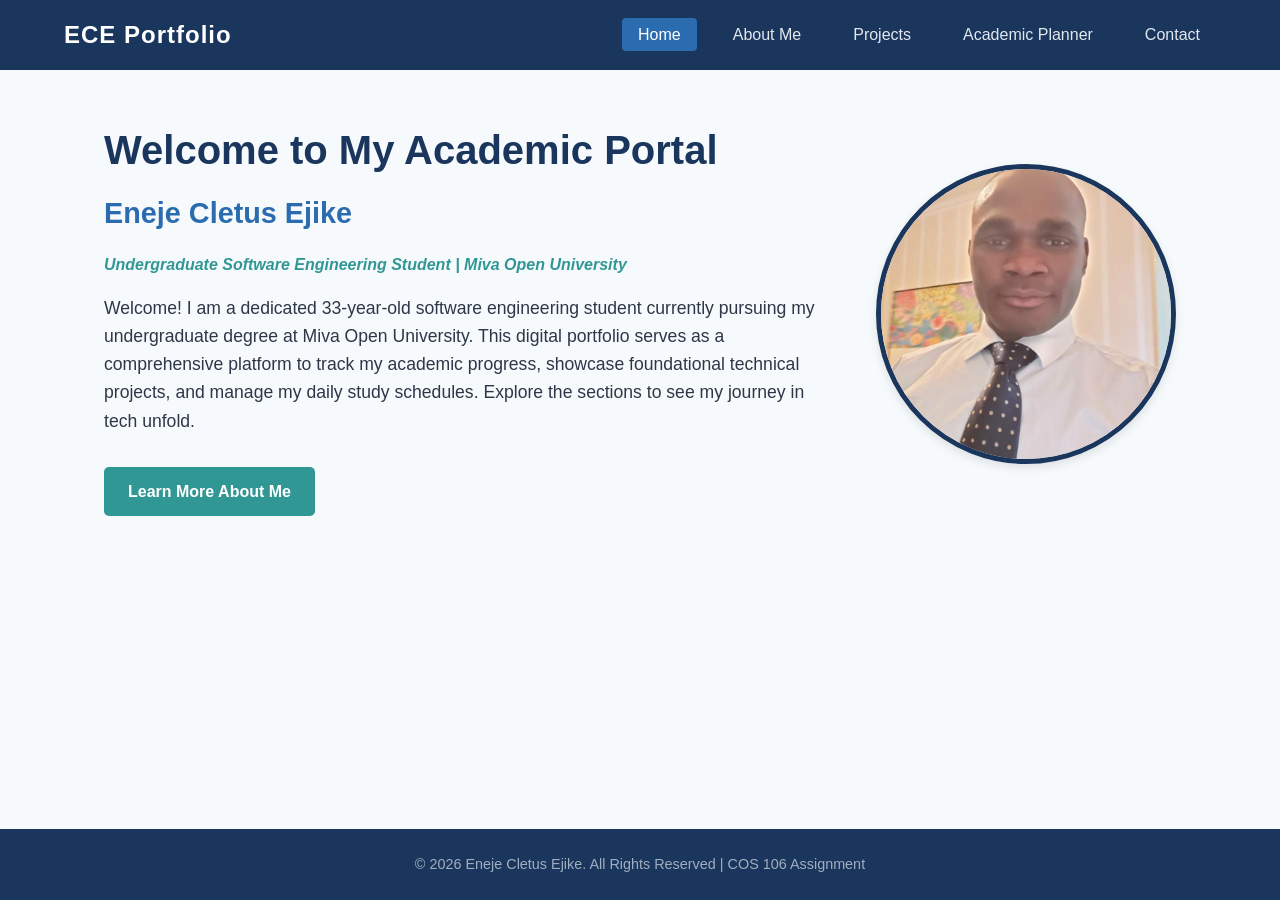
<file: index.html>
<!DOCTYPE html>
<html lang="en">
<head>
    <meta charset="UTF-8">
    <meta name="viewport" content="width=device-width, initial-scale=1.0">
    <title>Eneje Cletus Ejike - Academic Portfolio</title>
    <link rel="stylesheet" href="css/style.css">
</head>
<body>

    <!-- Header & Navigation Menu -->
    <header>
        <div class="logo">ECE Portfolio</div>
        <nav>
            <ul>
                <li><a href="index.html" class="active">Home</a></li>
                <li><a href="about.html">About Me</a></li>
                <li><a href="projects.html">Projects</a></li>
                <li><a href="planner.html">Academic Planner</a></li>
                <li><a href="contact.html">Contact</a></li>
            </ul>
        </nav>
    </header>

    <!-- Main Content Area -->
    <main>
        <section class="hero-section">
            <div class="hero-text">
                <h1>Welcome to My Academic Portal</h1>
                <h2>Eneje Cletus Ejike</h2>
                <p class="tagline">Undergraduate Software Engineering Student | Miva Open University</p>
                <p class="bio">
                    Welcome! I am a dedicated 33-year-old software engineering student currently pursuing my undergraduate degree at Miva Open University. This digital portfolio serves as a comprehensive platform to track my academic progress, showcase foundational technical projects, and manage my daily study schedules. Explore the sections to see my journey in tech unfold.
                </p>
                <a href="about.html" class="btn">Learn More About Me</a>
            </div>
            <div class="hero-image">
                <!-- Replace 'profile.jpg' with an actual picture of yourself inside your project folder later -->
                <img src="profile.jpg.jpeg" alt="Eneje Cletus Ejike Portrait">
            </div>
        </section>
    </main>

    <!-- Footer -->
    <footer>
        <p>&copy; 2026 Eneje Cletus Ejike. All Rights Reserved | COS 106 Assignment</p>
    </footer>

</body>
</html>
</file>
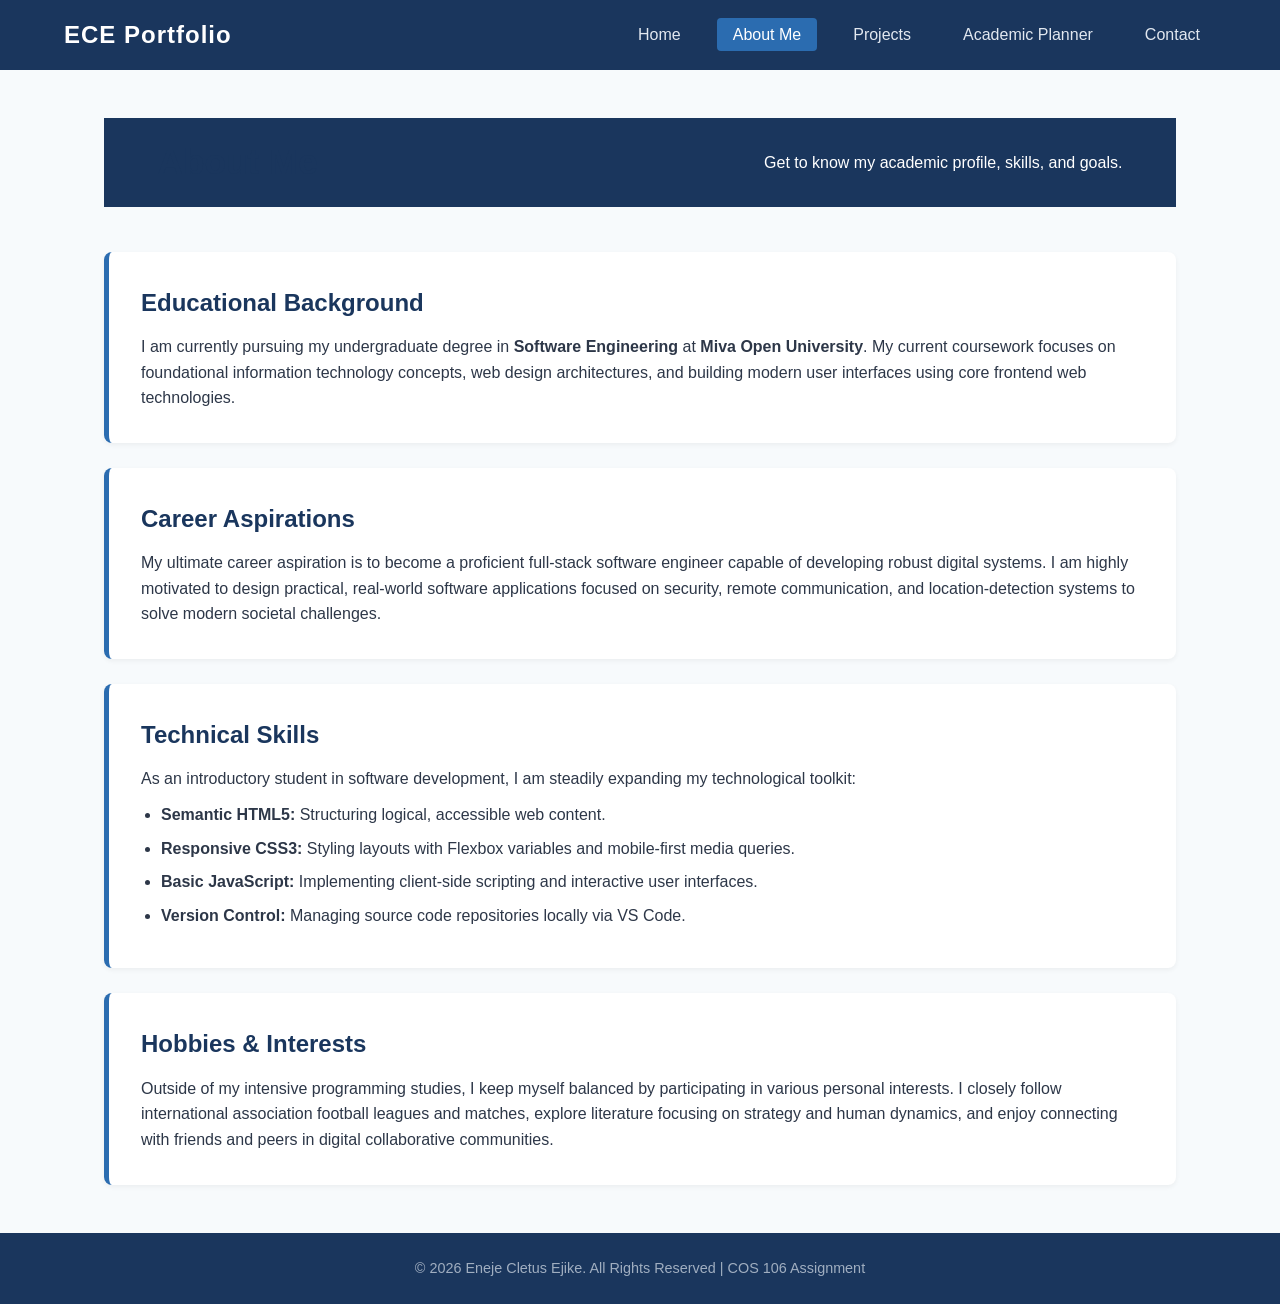
<file: about.html>
<!DOCTYPE html>
<html lang="en">
<head>
    <meta charset="UTF-8">
    <meta name="viewport" content="width=device-width, initial-scale=1.0">
    <title>About Me - Eneje Cletus Ejike</title>
    <link rel="stylesheet" href="css/style.css">
</head>
<body>

    <!-- Header & Navigation Menu -->
    <header>
        <div class="logo">ECE Portfolio</div>
        <nav>
            <ul>
                <li><a href="index.html">Home</a></li>
                <li><a href="about.html" class="active">About Me</a></li>
                <li><a href="projects.html">Projects</a></li>
                <li><a href="planner.html">Academic Planner</a></li>
                <li><a href="contact.html">Contact</a></li>
            </ul>
        </nav>
    </header>

    <!-- Main Content Area -->
    <main>
        <section class="about-container">
            <header class="section-title">
                <h1>About Me</h1>
                <p>Get to know my academic profile, skills, and goals.</p>
            </header>

            <!-- Educational Background Section -->
            <article class="about-card">
                <h2>Educational Background</h2>
                <p>
                    I am currently pursuing my undergraduate degree in <strong>Software Engineering</strong> at <strong>Miva Open University</strong>. My current coursework focuses on foundational information technology concepts, web design architectures, and building modern user interfaces using core frontend web technologies.
                </p>
            </article>

            <!-- Career Aspirations Section -->
            <article class="about-card">
                <h2>Career Aspirations</h2>
                <p>
                    My ultimate career aspiration is to become a proficient full-stack software engineer capable of developing robust digital systems. I am highly motivated to design practical, real-world software applications focused on security, remote communication, and location-detection systems to solve modern societal challenges.
                </p>
            </article>

            <!-- Technical Skills Section -->
            <article class="about-card">
                <h2>Technical Skills</h2>
                <p>As an introductory student in software development, I am steadily expanding my technological toolkit:</p>
                <ul class="skills-list">
                    <li><strong>Semantic HTML5:</strong> Structuring logical, accessible web content.</li>
                    <li><strong>Responsive CSS3:</strong> Styling layouts with Flexbox variables and mobile-first media queries.</li>
                    <li><strong>Basic JavaScript:</strong> Implementing client-side scripting and interactive user interfaces.</li>
                    <li><strong>Version Control:</strong> Managing source code repositories locally via VS Code.</li>
                </ul>
            </article>

            <!-- Hobbies & Interests Section -->
            <article class="about-card">
                <h2>Hobbies & Interests</h2>
                <p>
                    Outside of my intensive programming studies, I keep myself balanced by participating in various personal interests. I closely follow international association football leagues and matches, explore literature focusing on strategy and human dynamics, and enjoy connecting with friends and peers in digital collaborative communities.
                </p>
            </article>
        </section>
    </main>

    <!-- Footer -->
    <footer>
        <p>&copy; 2026 Eneje Cletus Ejike. All Rights Reserved | COS 106 Assignment</p>
    </footer>

</body>
</html>
</file>
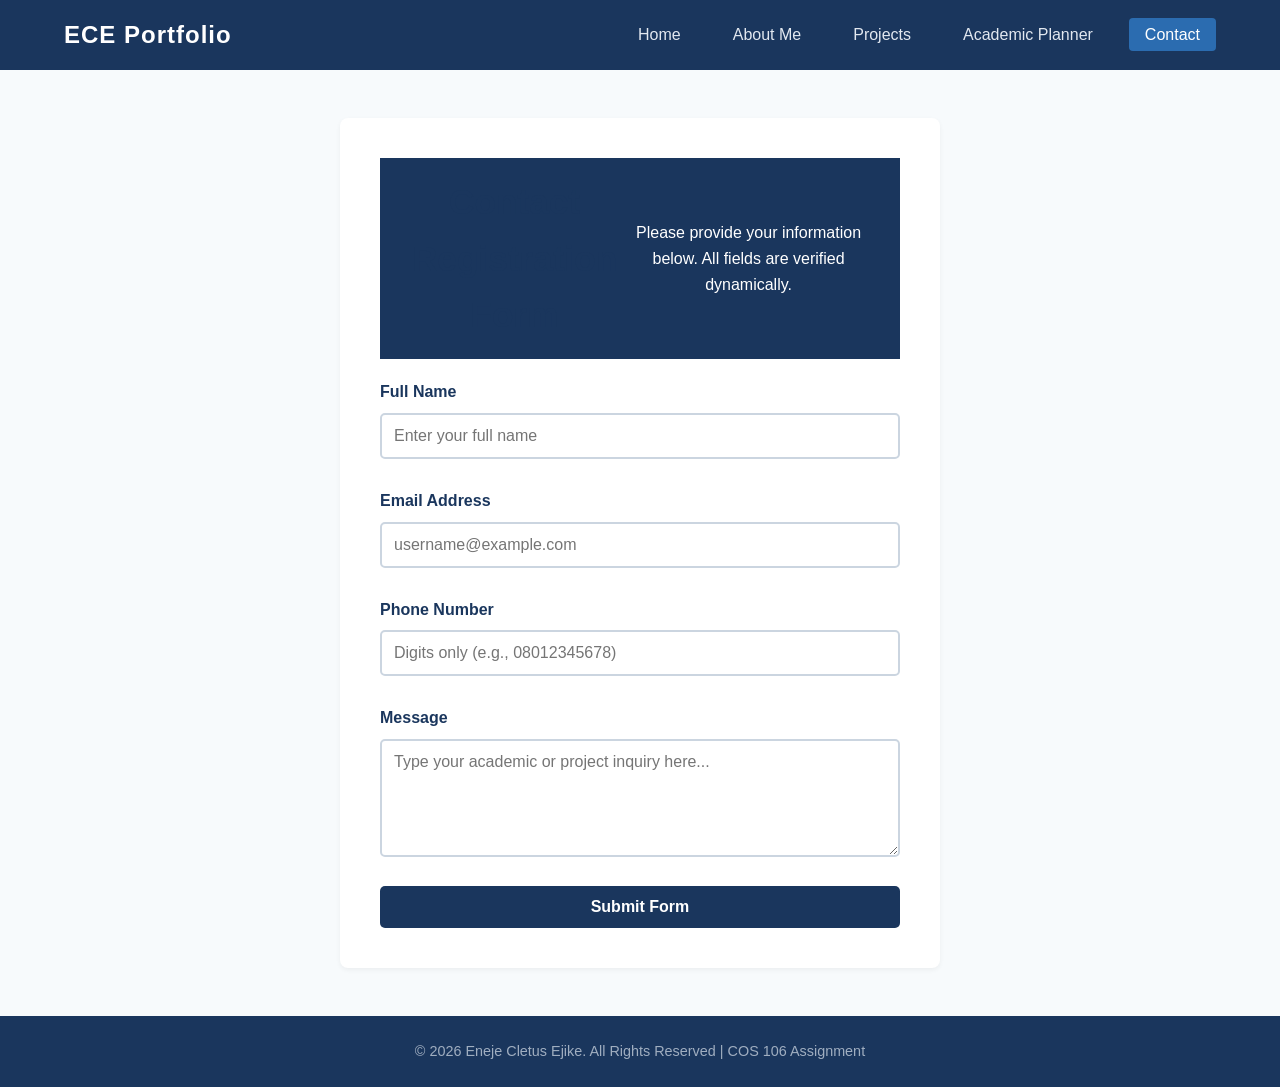
<file: contact.html>
<!DOCTYPE html>
<html lang="en">
<head>
    <meta charset="UTF-8">
    <meta name="viewport" content="width=device-width, initial-scale=1.0">
    <title>Contact Me - Eneje Cletus Ejike</title>
    <link rel="stylesheet" href="css/style.css">
</head>
<body>

    <!-- Header & Navigation Menu -->
    <header>
        <div class="logo">ECE Portfolio</div>
        <nav>
            <ul>
                <li><a href="index.html">Home</a></li>
                <li><a href="about.html">About Me</a></li>
                <li><a href="projects.html">Projects</a></li>
                <li><a href="planner.html">Academic Planner</a></li>
                <li><a href="contact.html" class="active">Contact</a></li>
            </ul>
        </nav>
    </header>

    <!-- Main Content Area -->
    <main>
        <section class="contact-box">
            <header class="section-title">
                <h1>Contact Registration Form</h1>
                <p>Please provide your information below. All fields are verified dynamically.</p>
            </header>

            <!-- Form Layout Structure -->
            <form id="custom-contact-form" novalidate>
                <div class="form-group">
                    <label for="user-name">Full Name</label>
                    <input type="text" id="user-name" placeholder="Enter your full name">
                    <small class="error-msg" id="name-error"></small>
                </div>

                <div class="form-group">
                    <label for="user-email">Email Address</label>
                    <input type="email" id="user-email" placeholder="username@example.com">
                    <small class="error-msg" id="email-error"></small>
                </div>

                <div class="form-group">
                    <label for="user-phone">Phone Number</label>
                    <input type="text" id="user-phone" placeholder="Digits only (e.g., 08012345678)">
                    <small class="error-msg" id="phone-error"></small>
                </div>

                <div class="form-group">
                    <label for="user-message">Message</label>
                    <textarea id="user-message" rows="5" placeholder="Type your academic or project inquiry here..."></textarea>
                    <small class="error-msg" id="message-error"></small>
                </div>

                <button type="submit" id="submit-form-btn">Submit Form</button>
                <div id="form-success-msg"></div>
            </form>
        </section>
    </main>

    <!-- Footer -->
    <footer>
        <p>&copy; 2026 Eneje Cletus Ejike. All Rights Reserved | COS 106 Assignment</p>
    </footer>

    <!-- Link to the Validation Script file -->
    <script src="js/contact-validation.js"></script>
</body>
</html>
</file>
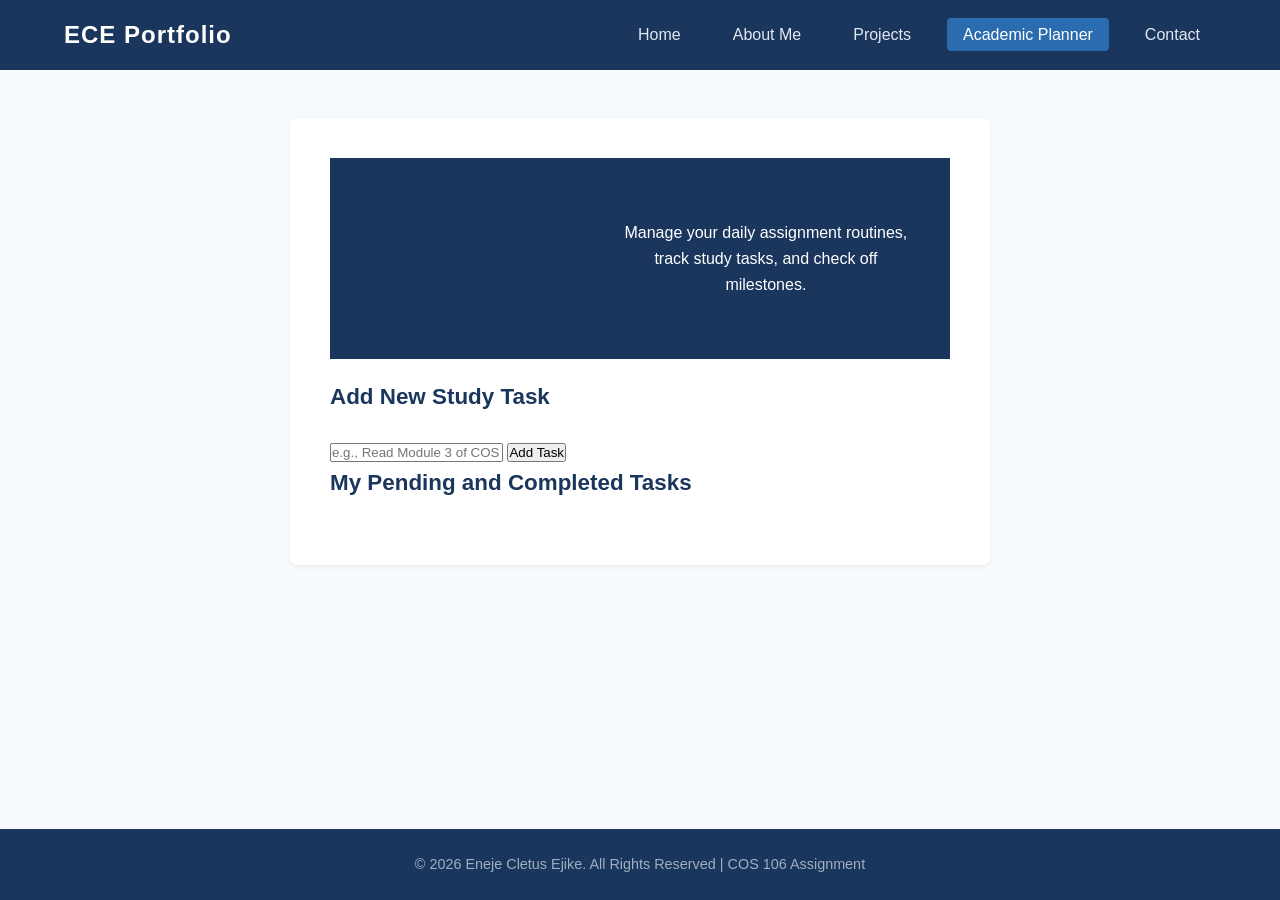
<file: planner.html>
<!DOCTYPE html>
<html lang="en">
<head>
    <meta charset="UTF-8">
    <meta name="viewport" content="width=device-width, initial-scale=1.0">
    <title>Academic Planner - Eneje Cletus Ejike</title>
    <link rel="stylesheet" href="css/style.css">
</head>
<body>

    <!-- Header & Navigation Menu -->
    <header>
        <div class="logo">ECE Portfolio</div>
        <nav>
            <ul>
                <li><a href="index.html">Home</a></li>
                <li><a href="about.html">About Me</a></li>
                <li><a href="projects.html">Projects</a></li>
                <li><a href="planner.html" class="active">Academic Planner</a></li>
                <li><a href="contact.html">Contact</a></li>
            </ul>
        </nav>
    </header>

    <!-- Main Content Area -->
    <main>
        <section class="planner-box">
            <header class="section-title">
                <h1>Interactive Academic Planner</h1>
                <p>Manage your daily assignment routines, track study tasks, and check off milestones.</p>
            </header>

            <!-- Interactive Task Form Controls Wrapper Area -->
            <div class="input-section">
                <h2>Add New Study Task</h2>
                <div class="input-row">
                    <input type="text" id="task-input" placeholder="e.g., Read Module 3 of COS 106 text resources..." maxlength="100">
                    <button id="add-task-btn">Add Task</button>
                </div>
            </div>

            <!-- Display Results Output Section -->
            <div class="display-section">
                <h2>My Pending and Completed Tasks</h2>
                <ul id="task-list" class="task-list-container">
                    <!-- Dynamic tasks elements will get outputted here by JavaScript program execution logic -->
                </ul>
            </div>
        </section>
    </main>

    <!-- Footer -->
    <footer>
        <p>&copy; 2026 Eneje Cletus Ejike. All Rights Reserved | COS 106 Assignment</p>
    </footer>

    <!-- Interactive Execution Logic Script Reference Connection Point -->
    <script src="js/script.js"></script>
</body>
</html>
</file>
<file: css/style.css>
/* Global Reset and Typography */
* {
    margin: 0;
    padding: 0;
    box-sizing: border-box;
    font-family: 'Segoe UI', Tahoma, Geneva, Verdana, sans-serif;
}

:root {
    --primary-color: #1a365d;    /* Deep Navy Blue for professional feel */
    --secondary-color: #2b6cb0;  /* Slate Blue */
    --accent-color: #319795;     /* Teal for interactive items */
    --light-bg: #f7fafc;         /* Soft background grey */
    --dark-text: #2d3748;        /* Readable dark grey text */
}

body {
    background-color: var(--light-bg);
    color: var(--dark-text);
    line-height: 1.6;
    display: flex;
    flex-direction: column;
    min-height: 100vh;
}

/* Header & Navigation via Flexbox */
header {
    background-color: var(--primary-color);
    color: white;
    display: flex;
    justify-content: space-between;
    align-items: center;
    padding: 1rem 5%;
    position: sticky;
    top: 0;
    z-index: 100;
}

.logo {
    font-size: 1.5rem;
    font-weight: bold;
    letter-spacing: 1px;
}

nav ul {
    list-style: none;
    display: flex;
    gap: 20px;
}

nav ul li a {
    color: #e2e8f0;
    text-decoration: none;
    font-weight: 500;
    padding: 0.5rem 1rem;
    transition: all 0.3s ease;
    border-radius: 4px;
}

nav ul li a:hover, nav ul li a.active {
    background-color: var(--secondary-color);
    color: white;
}

/* Main Layout - Flexbox Container */
main {
    flex: 1;
    padding: 3rem 5%;
    max-width: 1200px;
    margin: 0 auto;
    width: 100%;
}

/* Homepage Hero Layout */
.hero-section {
    display: flex;
    align-items: center;
    justify-content: space-between;
    gap: 40px;
}

.hero-text {
    flex: 1;
}

.hero-text h1 {
    font-size: 2.5rem;
    color: var(--primary-color);
    margin-bottom: 0.5rem;
}

.hero-text h2 {
    font-size: 1.8rem;
    color: var(--secondary-color);
    margin-bottom: 1rem;
}

.tagline {
    font-style: italic;
    font-weight: bold;
    color: var(--accent-color);
    margin-bottom: 1rem;
}

.bio {
    margin-bottom: 2rem;
    font-size: 1.1rem;
}

.btn {
    display: inline-block;
    background-color: var(--accent-color);
    color: white;
    padding: 0.75rem 1.5rem;
    text-decoration: none;
    border-radius: 5px;
    font-weight: bold;
    transition: background 0.3s ease;
}

.btn:hover {
    background-color: #234e52;
}

.hero-image img {
    border-radius: 50%;
    width: 300px;
    height: 300px;
    object-fit: cover;
    border: 5px solid var(--primary-color);
    box-shadow: 0 4px 10px rgba(0,0,0,0.1);
}

/* Footer styling */
footer {
    background-color: var(--primary-color);
    color: #a0aec0;
    text-align: center;
    padding: 1.5rem;
    margin-top: auto;
    font-size: 0.9rem;
}

/* Responsive adjustments for Mobile Screen Devices */
@media (max-width: 768px) {
    header, .hero-section {
        flex-direction: column;
        text-align: center;
    }
    nav ul {
        margin-top: 1rem;
        flex-direction: column;
        gap: 10px;
    }
    .hero-image {
        order: -1; /* Image appears first on mobile screens */
    }
}
/* About Me Page Specific Styles */
.about-container {
    display: flex;
    flex-direction: column;
    gap: 25px;
}

.section-title {
    text-align: center;
    margin-bottom: 20px;
}

.section-title h1 {
    color: var(--primary-color);
    font-size: 2.2rem;
}

.about-card {
    background: white;
    padding: 2rem;
    border-radius: 8px;
    box-shadow: 0 2px 5px rgba(0,0,0,0.05);
    border-left: 5px solid var(--secondary-color);
}

.about-card h2 {
    color: var(--primary-color);
    margin-bottom: 0.75rem;
    font-size: 1.5rem;
}

.skills-list {
    margin-top: 10px;
    margin-left: 20px;
}

.skills-list li {
    margin-bottom: 8px;
}
/* Projects Page Specific Styles */
.table-container {
    background: white;
    padding: 1.5rem;
    border-radius: 8px;
    box-shadow: 0 2px 5px rgba(0,0,0,0.05);
    margin-bottom: 3rem;
    width: 100%;
    overflow-x: auto; /* Ensures tables look great on mobile phones */
}

.table-container h2 {
    color: var(--primary-color);
    margin-bottom: 1rem;
    font-size: 1.4rem;
}

table {
    width: 100%;
    border-collapse: collapse;
    text-align: left;
}

th, td {
    padding: 12px 15px;
    border-bottom: 1px solid #e2e8f0;
}

th {
    background-color: var(--primary-color);
    color: white;
}

tr:hover {
    background-color: #edf2f7;
}

/* Projects Flexbox/Grid Layout Layout */
.projects-grid {
    display: flex;
    flex-wrap: wrap;
    gap: 30px;
    justify-content: space-between;
}

.project-card {
    background: white;
    border-radius: 8px;
    box-shadow: 0 2px 5px rgba(0,0,0,0.05);
    width: calc(33.333% - 20px);
    overflow: hidden;
    display: flex;
    flex-direction: column;
}

.project-img-placeholder img {
    width: 100%;
    height: 180px;
    object-fit: cover;
    display: block;
}

.project-info {
    padding: 1.5rem;
    display: flex;
    flex-direction: column;
    flex: 1;
}

.project-info h3 {
    color: var(--primary-color);
    margin-bottom: 0.5rem;
}

.project-info p {
    font-size: 0.95rem;
    margin-bottom: 1rem;
    flex: 1;
}

.project-info ul {
    margin-left: 20px;
    margin-bottom: 1.5rem;
    font-size: 0.9rem;
}

.project-info li {
    margin-bottom: 5px;
}

.project-link {
    color: var(--accent-color);
    text-decoration: none;
    font-weight: bold;
    font-size: 0.95rem;
}

.project-link:hover {
    text-decoration: underline;
}

/* Adjust projects columns for tablet and mobile viewports */
@media (max-width: 992px) {
    .project-card {
        width: calc(50% - 15px);
    }
}

@media (max-width: 768px) {
    .project-card {
        width: 100%;
    }
}
/* Planner Dashboard Design Rules */
.planner-box {
    background: white;
    padding: 2.5rem;
    border-radius: 8px;
    box-shadow: 0 2px 5px rgba(0,0,0,0.05);
    max-width: 700px;
    margin: 0 auto;
}

.planner-box h2 {
    color: var(--primary-color);
    margin-bottom: 1.5rem;
    font-size: 1.4rem;
}

.input-group {
    display: flex;
    gap: 10px;
    margin-bottom: 2rem;
}

.input-group input {
    flex: 1;
    padding: 0.75rem 1rem;
    border: 2px solid #cbd5e0;
    border-radius: 5px;
    font-size: 1rem;
    outline: none;
    transition: border 0.3s ease;
}

.input-group input:focus {
    border-color: var(--secondary-color);
}

.input-group button {
    background-color: var(--primary-color);
    color: white;
    border: none;
    padding: 0.75rem 1.5rem;
    font-weight: bold;
    border-radius: 5px;
    cursor: pointer;
    transition: background 0.3s ease;
}

.input-group button:hover {
    background-color: var(--secondary-color);
}

.list-header {
    border-bottom: 2px solid #e2e8f0;
    padding-bottom: 0.5rem;
    margin-bottom: 1rem;
}

.list-header h3 {
    color: var(--dark-text);
    font-size: 1.1rem;
}

.task-list-container {
    list-style: none;
    display: flex;
    flex-direction: column;
    gap: 12px;
}

.task-item {
    background-color: var(--light-bg);
    padding: 1rem;
    border-radius: 5px;
    display: flex;
    justify-content: space-between;
    align-items: center;
    border-left: 4px solid var(--accent-color);
    transition: all 0.3s ease;
}

/* Scripted Dynamic Completed Toggle Style Trigger */
.completed-task-row {
    border-left-color: #a0aec0;
    opacity: 0.6;
}

.completed-task-row .task-text-content {
    text-decoration: line-through;
    color: #718096;
}

.action-buttons {
    display: flex;
    gap: 8px;
}

.action-buttons button {
    border: none;
    width: 32px;
    height: 32px;
    border-radius: 4px;
    cursor: pointer;
    font-weight: bold;
    display: flex;
    align-items: center;
    justify-content: center;
    transition: background 0.3s ease;
}

.complete-btn {
    background-color: #c6f6d5;
    color: #22543d;
}

.complete-btn:hover {
    background-color: #9ae6b4;
}

.delete-btn {
    background-color: #fed7d7;
    color: #742a2a;
}

.delete-btn:hover {
    background-color: #feb2b2;
}
/* Contact Page Specific Styles */
.contact-box {
    background: white;
    padding: 2.5rem;
    border-radius: 8px;
    box-shadow: 0 2px 5px rgba(0,0,0,0.05);
    max-width: 600px;
    margin: 0 auto;
}

.form-group {
    margin-bottom: 1.5rem;
    display: flex;
    flex-direction: column;
}

.form-group label {
    font-weight: 600;
    margin-bottom: 0.5rem;
    color: var(--primary-color);
}

.form-group input, .form-group textarea {
    padding: 0.75rem;
    border: 2px solid #cbd5e0;
    border-radius: 5px;
    font-size: 1rem;
    outline: none;
    transition: border-color 0.3s ease;
}

.form-group input:focus, .form-group textarea:focus {
    border-color: var(--secondary-color);
}

.error-msg {
    color: #9b2c2c;
    font-size: 0.85rem;
    margin-top: 5px;
    font-weight: 500;
}

#submit-form-btn {
    width: 100%;
    background-color: var(--primary-color);
    color: white;
    border: none;
    padding: 0.75rem;
    border-radius: 5px;
    font-size: 1rem;
    font-weight: bold;
    cursor: pointer;
    transition: background 0.3s ease;
}

#submit-form-btn:hover {
    background-color: var(--secondary-color);
}
</file>
